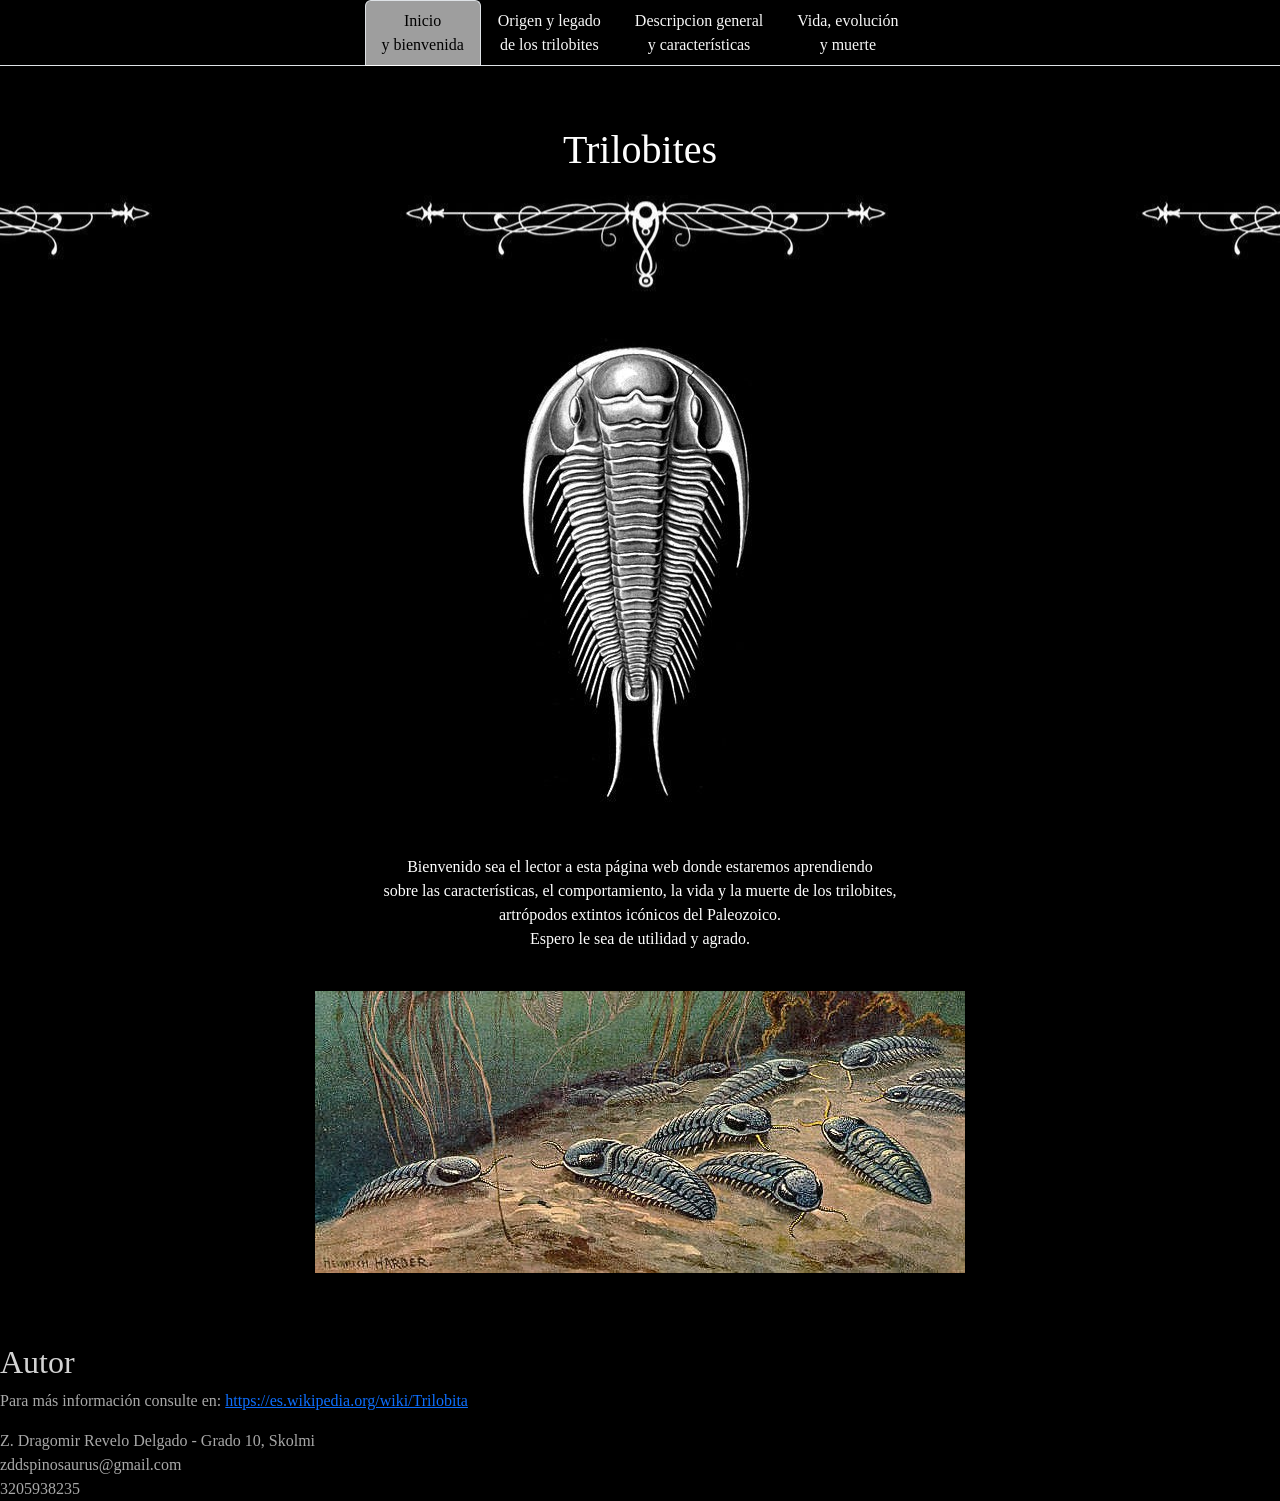
<file: index.html>
<!DOCTYPE html>
<html lang="es">
<head>
	<meta charset="utf-8">
    <link rel="stylesheet" href="https://cdn.jsdelivr.net/npm/bootstrap@5.3.3/dist/css/bootstrap.min.css">

     <ul class="nav nav-tabs">
        <li class="nav-item">
            <a class="nav-link active" aria-current="page" href="index.html">Inicio <br> y bienvenida</a>
        </li>
        <li class="nav-item">
            <a class="nav-link" aria-current="page" href="1.html">Origen y legado <br> de los trilobites</a>
        </li>
        <li>
            <a class="nav-link" aria-current="page" href="2.html"> Descripcion general <br> y características</a>
        </li>
        <li>
            <a class="nav-link" aria-current="page" href="3.html"> Vida, evolución <br> y muerte</a>
        </li>
    </ul>
    

    <link rel="stylesheet" href="estilos.css">
	<title>Trilobites - Dragomir Revelo Delgado</title> 

</head>

<body>
<header>
    <div class="borde1">
        <h1 class="titulo_caja">Trilobites</h1> 
        <br>
    </div>

</header>

<section>
<article class="blanco">

    <div class="central">
        <img src="img.jpg">
    </div>
    

	<p class="caja_origen">Bienvenido sea el lector a esta página web donde estaremos aprendiendo <br>
        sobre las características, el comportamiento, la vida y la muerte de los trilobites, <br>
        artrópodos extintos icónicos del Paleozoico. <br>
        Espero le sea de utilidad y agrado.
        <br>
    </p>

    <div class="central">
        <img src="Trilobite_Heinrich_Harder.jpg">
    </div>

    
     

</article>

</section>


<aside>
	<h2 id="final">Autor</h2>
		<p class="gris">Para más información consulte en: <a href="https://es.wikipedia.org/wiki/Trilobita">https://es.wikipedia.org/wiki/Trilobita</a>
		
		</p>
</aside>
<footer class="gris">Z. Dragomir Revelo Delgado - Grado 10, Skolmi <br>
    zddspinosaurus@gmail.com <br>
    3205938235<br>
    </footer>
</body>

</html>
</file>
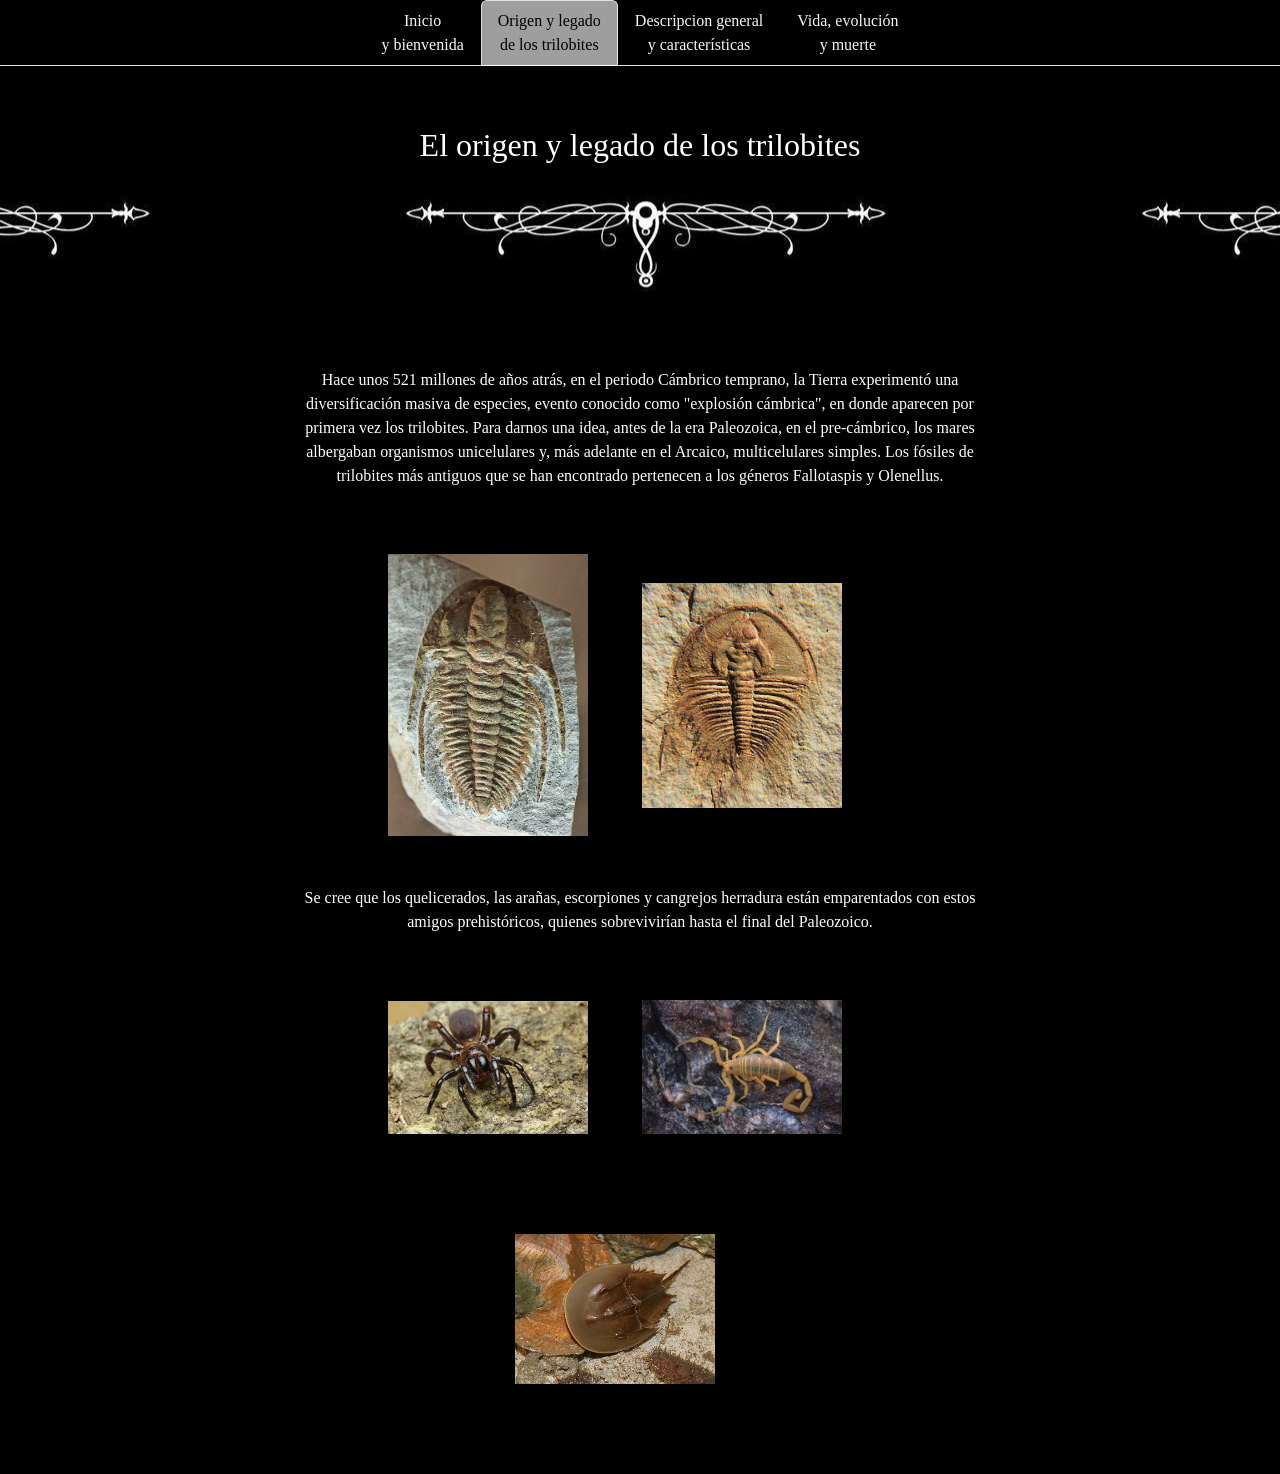
<file: 1.html>
<!DOCTYPE html>
<html lang="es">
<head>
	<meta charset="utf-8">
    <link rel="stylesheet" href="https://cdn.jsdelivr.net/npm/bootstrap@5.3.3/dist/css/bootstrap.min.css">

     <ul class="nav nav-tabs">
        <li class="nav-item">
            <a class="nav-link" aria-current="page" href="index.html">Inicio <br> y bienvenida</a>
        </li>
        <li class="nav-item">
            <a class="nav-link active" aria-current="page" href="1.html">Origen y legado <br> de los trilobites</a>
        </li>
        <li>
            <a class="nav-link" aria-current="page" href="2.html"> Descripcion general <br> y características</a>
        </li>
        <li>
            <a class="nav-link" aria-current="page" href="3.html"> Vida, evolución <br> y muerte</a>
        </li>
    </ul>
    

    <link rel="stylesheet" href="estilos.css">
	<title>Origen y legado de los trilobites</title> 

</head>

<body class="blanco">
	
	<div class="borde1">
    <h2 class="titulo_caja">
        El origen y legado de los trilobites</h2>
		<br>
    </div>


	<section class="caja_origen">
		<p>
			Hace unos 521 millones de años atrás, en el periodo Cámbrico temprano, la Tierra 
			experimentó una diversificación masiva de especies, evento
			conocido como "explosión cámbrica", en donde aparecen por primera vez
			los trilobites.
			Para darnos una idea, antes de la era Paleozoica, en el pre-cámbrico, los mares
			albergaban organismos unicelulares y, más adelante en el Arcaico, multicelulares simples.

			Los fósiles de trilobites más antiguos que se han encontrado pertenecen a los géneros
			Fallotaspis y Olenellus.
		</p>

		<div class="img_caja">
			<img src="Fallotaspis.jpg" alt="Fallotaspis">
		    <img src="Olenellus.jpeg" alt="Olenellus">
		</div>
		
		<p>
			Se cree que los quelicerados, las arañas, escorpiones y cangrejos herradura están
			emparentados con estos amigos prehistóricos, quienes sobrevivirían hasta el final del Paleozoico.
		</p>

		<div class="img_caja">
			<img src="ara.jpg" alt="Araña">
			<img src="esc.jpg" alt="Escorpión">
			<img src="cang.jpg" alt="Cangrejo herradura">
		</div>

	</section>





    
</body>
</file>
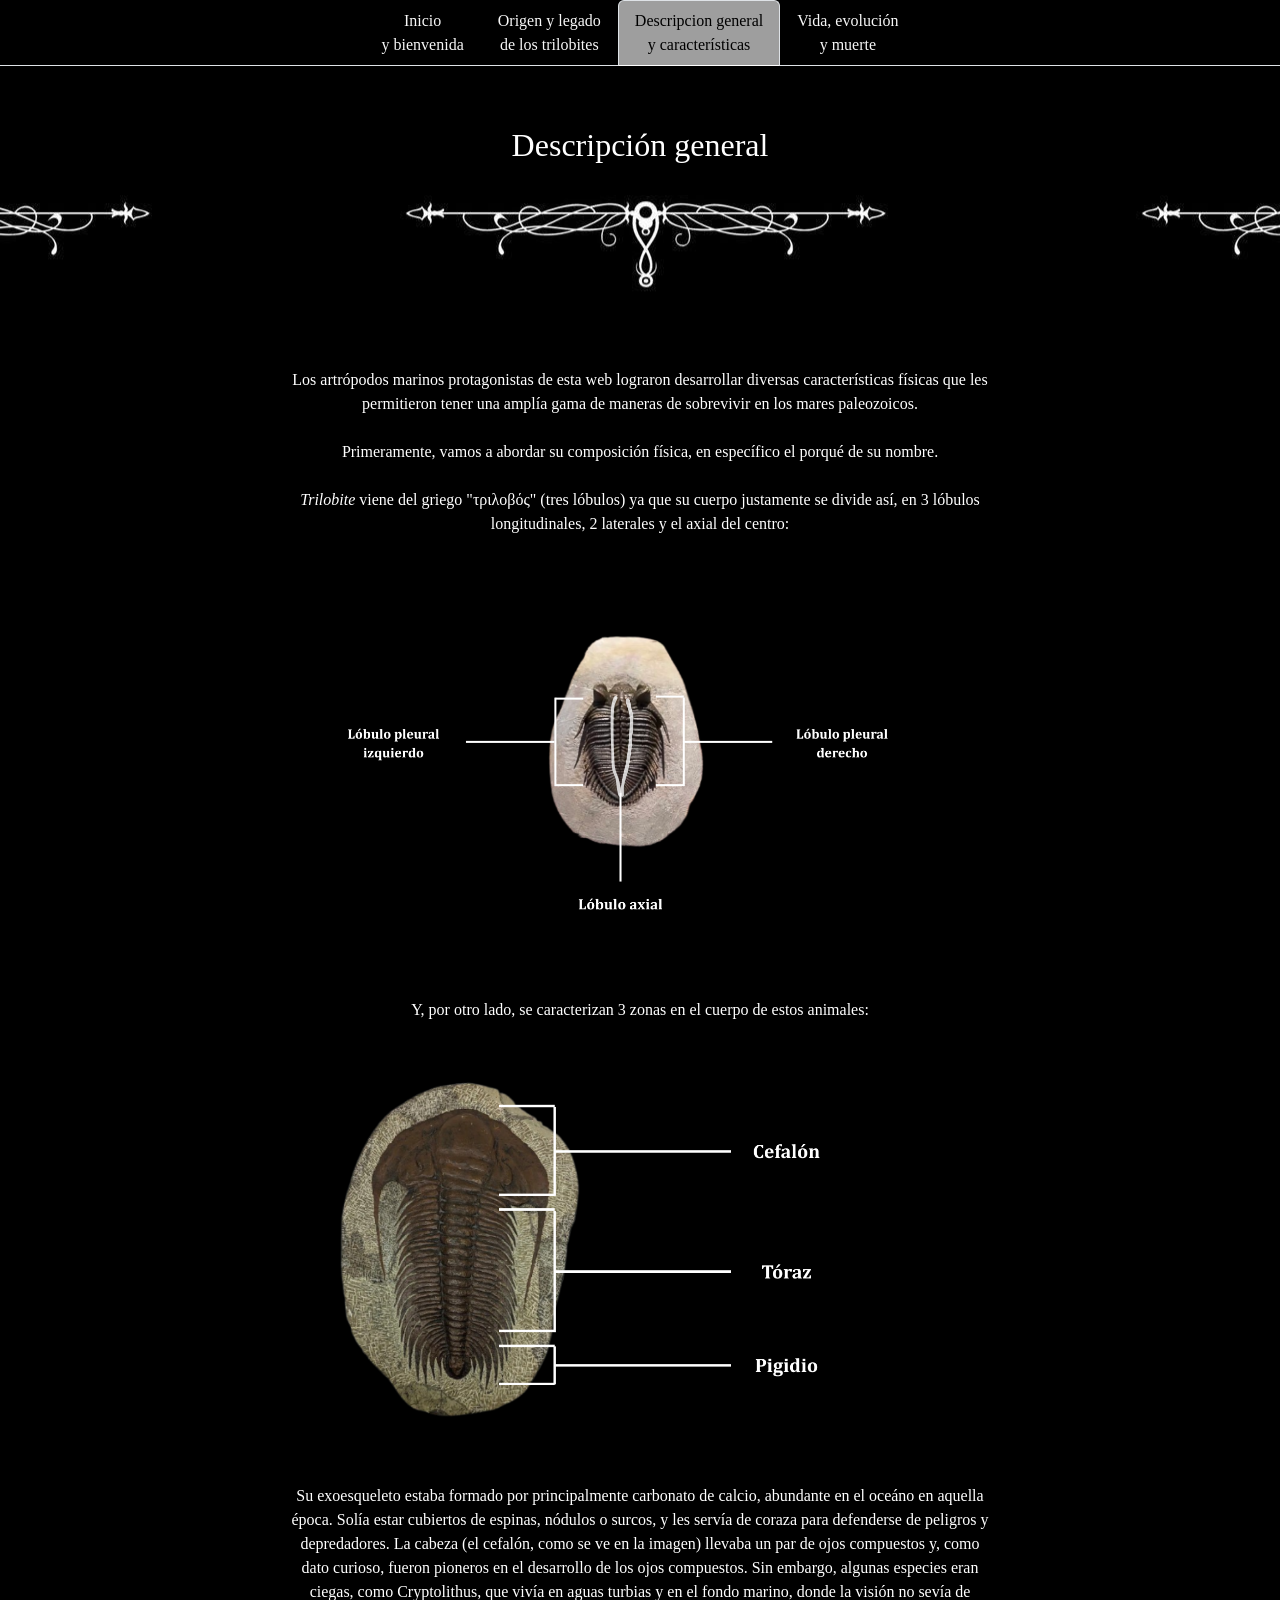
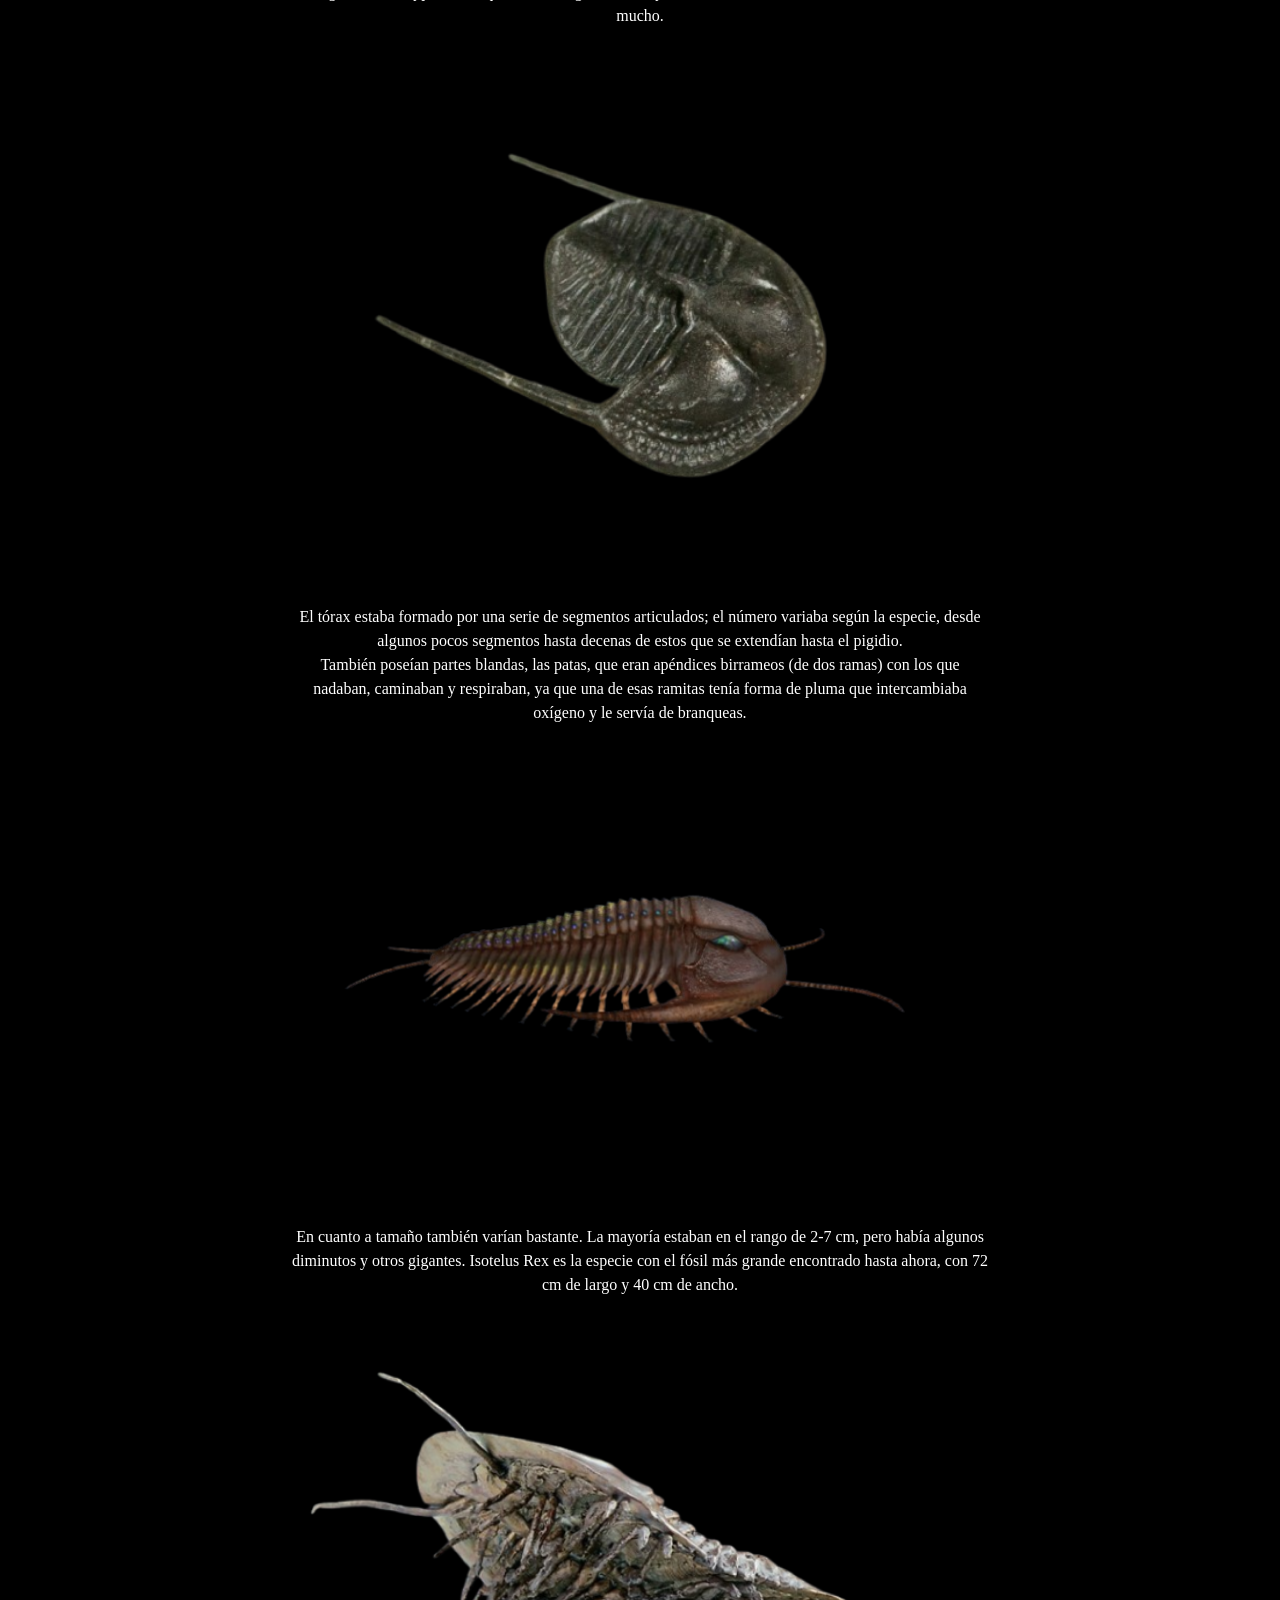
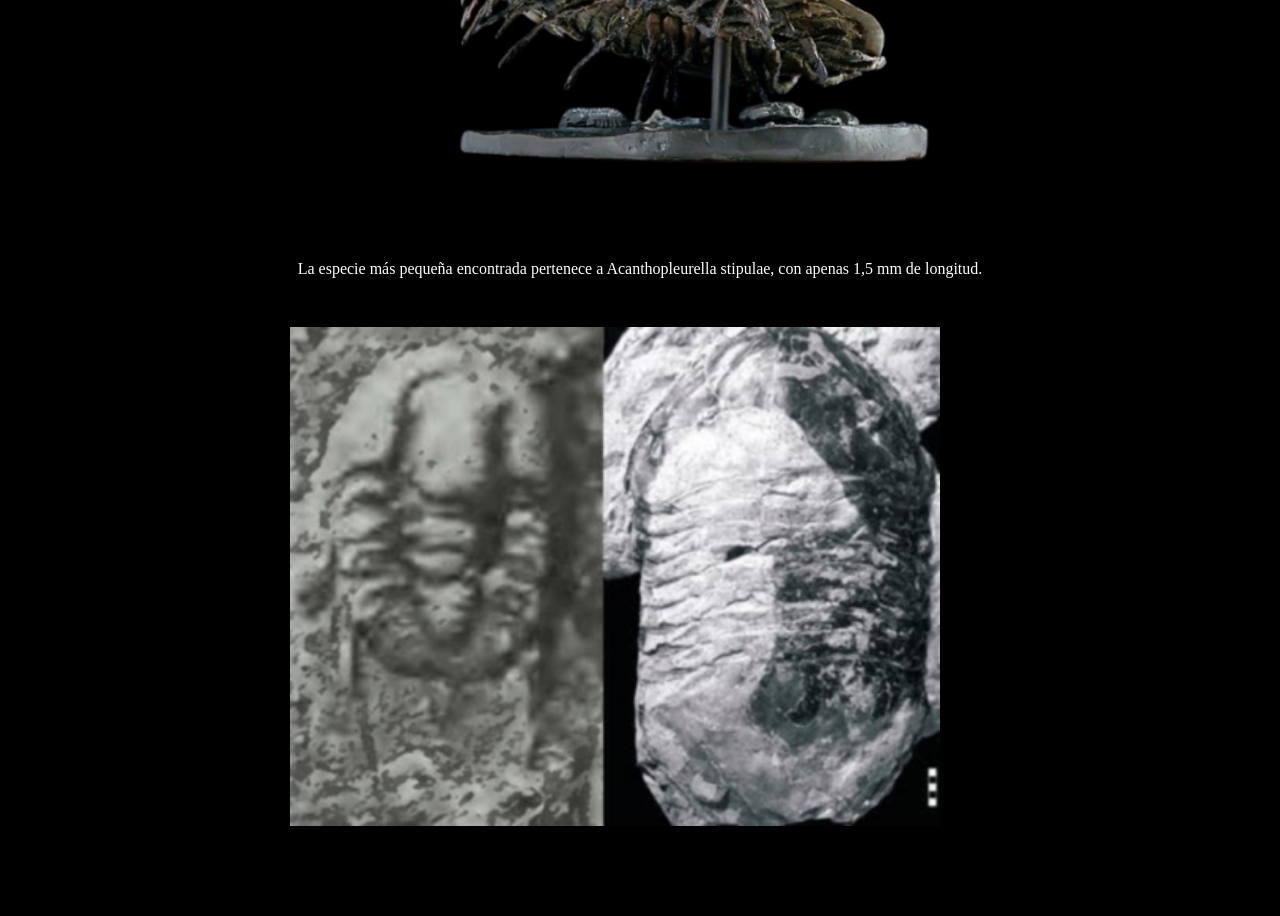
<file: 2.html>
<!DOCTYPE html>
<html lang="es">
<head>
	<meta charset="utf-8">
    <link rel="stylesheet" href="https://cdn.jsdelivr.net/npm/bootstrap@5.3.3/dist/css/bootstrap.min.css">

     <ul class="nav nav-tabs">
        <li class="nav-item">
            <a class="nav-link" aria-current="page" href="index.html">Inicio <br> y bienvenida</a>
        </li>
        <li class="nav-item">
            <a class="nav-link" aria-current="page" href="1.html">Origen y legado <br> de los trilobites</a>
        </li>
        <li>
            <a class="nav-link active" aria-current="page" href="2.html"> Descripcion general <br> y características</a>
        </li>
        <li>
            <a class="nav-link" aria-current="page" href="3.html"> Vida, evolución <br> y muerte</a>
        </li>
    </ul>
    

    <link rel="stylesheet" href="estilos.css">
	<title>Descripcion general y características</title> 

</head>

<body class="blanco">
	
	<div class="borde1">
    <h2 class="titulo_caja">
        Descripción general</h2>
		<br>
    </div>


	<section class="caja_origen">
		<p>
			Los artrópodos marinos protagonistas de esta web lograron desarrollar 
			diversas características físicas que les permitieron tener una amplía gama de
			maneras de sobrevivir en los mares paleozoicos. <br> <br>

			Primeramente, vamos a abordar su composición física, en específico el porqué de su nombre.
			<br><br>
			<i>Trilobite</i> viene del griego "τριλοβός" (tres lóbulos) ya que su cuerpo justamente se divide
			así, en 3 lóbulos longitudinales, 2 laterales y el axial del centro:
		</p>

		<div class="desc">
			<img src="Desc2.png" alt="División del cuerpo de trilobites">
		</div>
		
		<p>
			Y, por otro lado, se caracterizan 3 zonas en el cuerpo de estos animales:
		</p>

		<div class="desc">
			<img src="Desc1.png" alt="Regiones del cuerpo de trilobites">
		</div>
		
		<p>
			Su exoesqueleto estaba formado por principalmente carbonato de calcio,
			abundante en el oceáno en aquella época. Solía estar cubiertos de
			espinas, nódulos o surcos, y les servía de coraza para defenderse de 
			peligros y depredadores.
			La cabeza (el cefalón, como se ve en la imagen) llevaba un par de ojos
			compuestos y, como dato curioso, fueron pioneros en el desarrollo de los ojos compuestos.
			Sin embargo, algunas especies eran ciegas, como Cryptolithus, que vivía en aguas turbias y en
			el fondo marino, donde la visión no sevía de mucho.
		</p>

		<div class="desc">
			<img src="crypto.jpg" alt="Cryptolithus">
		</div>

		<p>
			El tórax estaba formado por una serie de segmentos articulados; el número
			variaba según la especie, desde algunos pocos segmentos hasta decenas de estos que se
			extendían hasta el pigidio.
			<br>
			También poseían partes blandas, las patas, que eran apéndices birrameos (de dos ramas)
			con los que nadaban, caminaban y respiraban, ya que una de esas ramitas tenía 
			forma de pluma que intercambiaba oxígeno y le servía de branqueas.
		</p>

		<div class="desc">
			<img src="patas.png" alt="Ejemplo de patas">
		</div>

		<p>
			En cuanto a tamaño también varían bastante. La mayoría estaban en el rango de 
			2-7 cm, pero había algunos diminutos y otros gigantes.
			Isotelus Rex es la especie con el fósil más grande encontrado hasta ahora, con 72 cm de largo y 
			40 cm de ancho.
		</p>

		<div class="desc">
			<img src="isotelus.png" alt="Ejemplo de patas">
		</div>

		<p>
			La especie más pequeña encontrada pertenece a Acanthopleurella stipulae, con apenas
			1,5 mm de longitud.
		</p>

		<div class="desc">
			<img src="acan.png" alt="Ejemplo de patas">
		</div>





	</section>





    
</body>
</file>
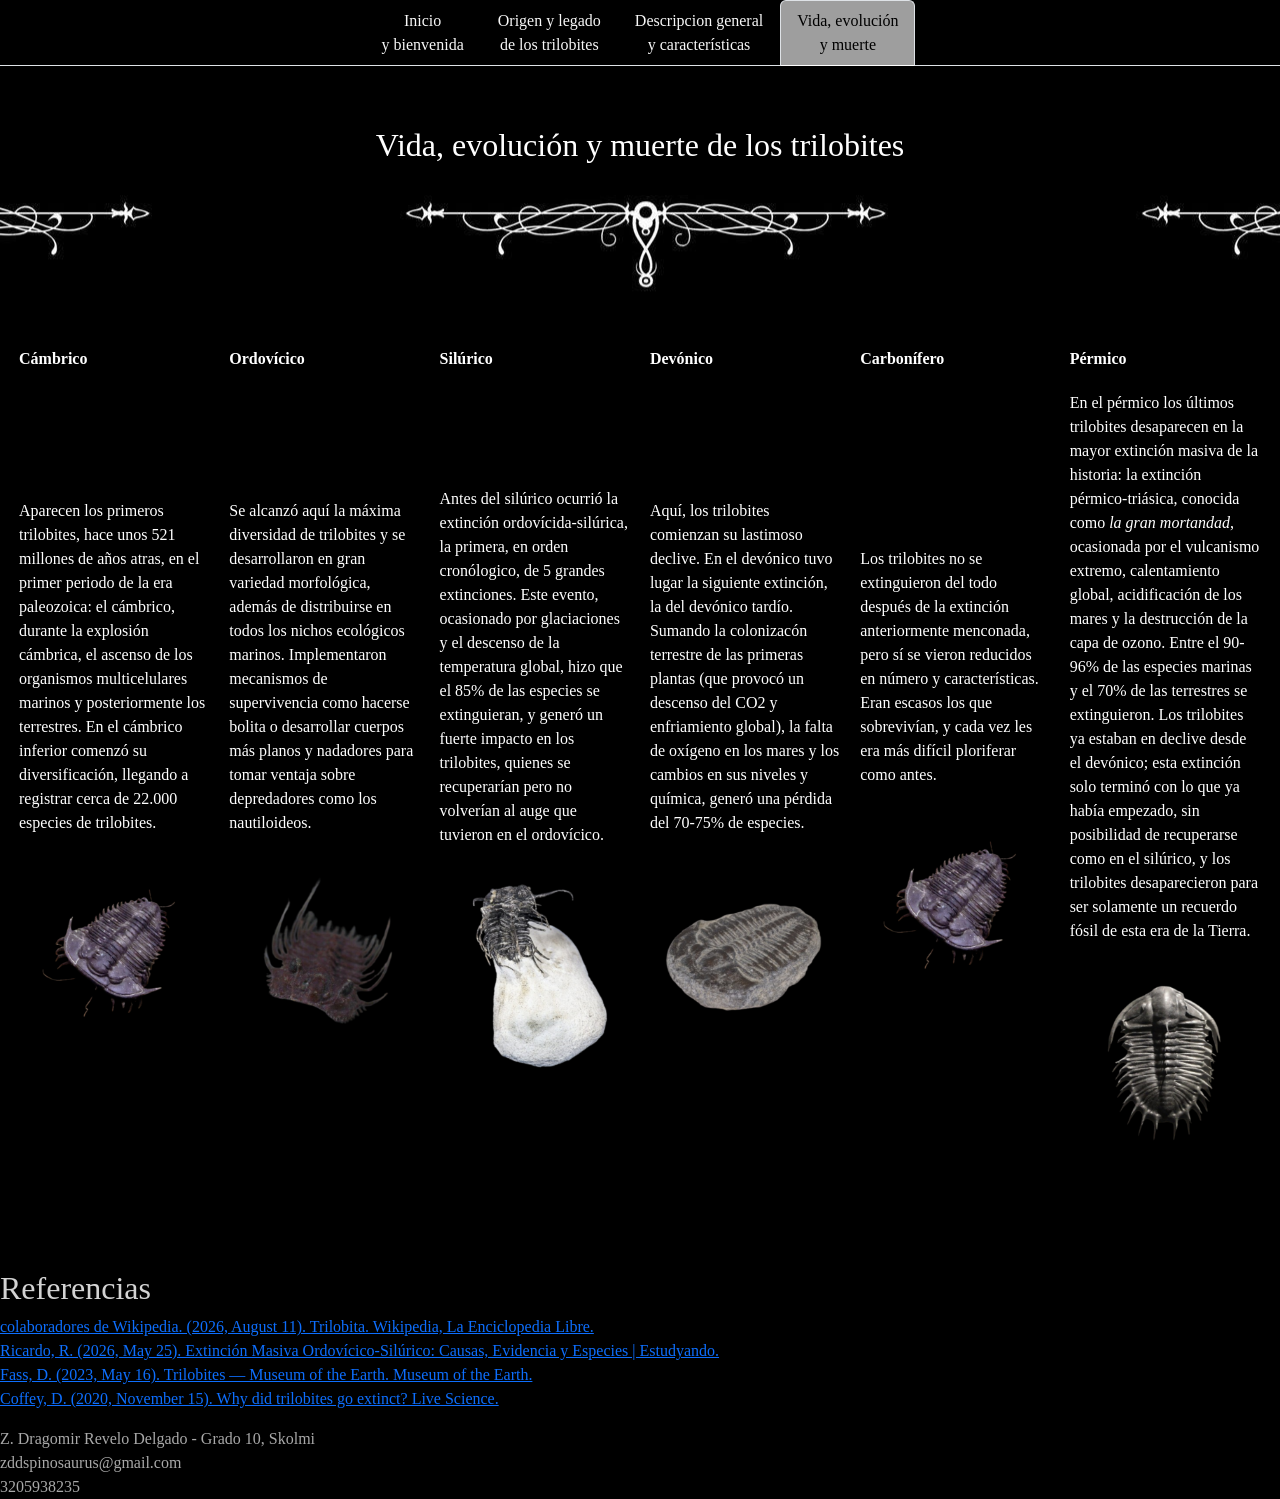
<file: 3.html>
<!DOCTYPE html>
<html lang="es">
<head>
	<meta charset="utf-8">
    <link rel="stylesheet" href="https://cdn.jsdelivr.net/npm/bootstrap@5.3.3/dist/css/bootstrap.min.css">

     <ul class="nav nav-tabs">
        <li class="nav-item">
            <a class="nav-link" aria-current="page" href="index.html">Inicio <br> y bienvenida</a>
        </li>
        <li class="nav-item">
            <a class="nav-link" aria-current="page" href="1.html">Origen y legado <br> de los trilobites</a>
        </li>
        <li>
            <a class="nav-link" aria-current="page" href="2.html"> Descripcion general <br> y características</a>
        </li>
        <li>
            <a class="nav-link active" aria-current="page" href="3.html"> Vida, evolución <br> y muerte</a>
        </li>
    </ul>
    

    <link rel="stylesheet" href="estilos.css">
	<title>Vida, evolución y muerte</title> 

</head>

<body class="blanco">

    <div class="borde1">
    <h2 class="titulo_caja">
        Vida, evolución y muerte de los trilobites</h2>
        <br>
    </div>

<table>
    <tr>
        <th>Cámbrico</th>
        <th>Ordovícico</th>
        <th>Silúrico</th>
        <th>Devónico</th>
        <th>Carbonífero </th>
        <th>Pérmico</th>
    </tr>
    <tr>
        <td>
            Aparecen los primeros trilobites, hace unos 521 millones de años atras, 
            en el primer periodo de la era paleozoica: el cámbrico, durante la 
            explosión cámbrica, el ascenso de los organismos multicelulares marinos y posteriormente los terrestres.
            En el cámbrico inferior comenzó su diversificación, llegando a
            registrar cerca de 22.000 especies de trilobites.
            <img src="car.png" class="tablaimg">
        </td>
        <td>
            Se alcanzó aquí la máxima diversidad de trilobites y se 
            desarrollaron en gran variedad morfológica, además de distribuirse
            en todos los nichos ecológicos marinos. Implementaron mecanismos de supervivencia
            como hacerse bolita o desarrollar cuerpos más planos y nadadores para tomar ventaja
            sobre depredadores como los nautiloideos.
            <img src="ord.png" class="tablaimg">
        </td>
        <td>
            Antes del silúrico ocurrió la extinción ordovícida-silúrica,
            la primera, en orden cronólogico, de 5 grandes extinciones.
            Este evento, ocasionado por glaciaciones y el descenso de la temperatura
            global, hizo que el 85% de las especies se extinguieran, y generó un fuerte
            impacto en los trilobites, quienes se recuperarían pero no volverían al
            auge que tuvieron en el ordovícico.
            <img src="sil.png" class="tablaimg">
        </td>
        <td>
            Aquí, los trilobites comienzan su lastimoso declive.
            En el devónico tuvo lugar la siguiente extinción, la del devónico tardío.
            Sumando la colonizacón terrestre de las primeras plantas (que provocó un descenso del CO2 
            y enfriamiento global), la falta de oxígeno en los mares y los cambios en sus
            niveles y química, generó una pérdida del 70-75% de especies.
            <img src="dev.png" class="tablaimg">
        </td>
        <td>
            Los trilobites no se extinguieron del todo después de la extinción
            anteriormente menconada, pero sí se vieron reducidos en número
            y características. <br>
            Eran escasos los que sobrevivían, y cada vez les era más difícil ploriferar como antes.
            <img src="car.png" class="tablaimg">
        </td>
        <td>
            En el pérmico los últimos trilobites desaparecen en la mayor extinción
            masiva de la historia: la extinción pérmico-triásica, conocida como <i>la
            gran mortandad</i>, ocasionada por el vulcanismo extremo, calentamiento global,
            acidificación de los mares y la destrucción de la capa de ozono.
            Entre el 90-96% de las especies marinas y el 70% de las terrestres se
            extinguieron.
            Los trilobites ya estaban en declive desde el devónico; esta extinción solo
            terminó con lo que ya había empezado, sin posibilidad de recuperarse como
            en el silúrico, y los trilobites desaparecieron para ser solamente un recuerdo fósil de esta era de la Tierra.
            <img src="per.png" class="tablaimg">
        </td>
        
    </tr>
</table>

<aside>
	<h2 id="final">Referencias</h2>
		<p class="gris"> 
            <a href="https://es.wikipedia.org/wiki/Trilobita">colaboradores de Wikipedia. (2026, August 11). Trilobita. Wikipedia, La Enciclopedia Libre.</a> <br>
            <a href="https://estudyando.com/extincion-masiva-ordovicico-silurico-causas-evidencia-y-especies/">Ricardo, R. (2026, May 25). Extinción Masiva Ordovícico-Silúrico: Causas, Evidencia y Especies | Estudyando.</a> <br>
            <a href="https://www.museumoftheearth.org/ny-rocks/devonian-sea-life/taxon/trilobites">Fass, D. (2023, May 16). Trilobites — Museum of the Earth. Museum of the Earth.</a> <br>
            <a href="https://www.livescience.com/why-trilobites-went-extinct.html">Coffey, D. (2020, November 15). Why did trilobites go extinct? Live Science.</a> <br>
		</p>
</aside>
<footer class="gris">Z. Dragomir Revelo Delgado - Grado 10, Skolmi <br>
    zddspinosaurus@gmail.com <br>
    3205938235<br>
    </footer>
</body>
</file>
<file: estilos.css>
html {background-color: rgb(0, 0, 0);
font-family: Cambria, Cochin, Georgia, Times, 'Times New Roman', serif;}

h1 {color: rgb(255, 255, 255);}

#final{
     color: rgba(255, 255, 255, 0.829);
     margin-top: 70px;
}

.blanco {color: white;
font-size: medium;}

.gris {color: rgb(168, 168, 168);}

.central {text-align: center;}


.borde1 {
    background-image: url(borde1.jpg);
    background-image: no-repeat;
    background-position-x: center;
    background-position-y: 520mm;
}


.tablaimg {
    width: 50mm;
}


a:hover {
    color: rgb(112, 171, 226);
}

header div h1{
    text-align: center;
    margin: 40px 190px 40px 190px;
}

/*1 html*/

.titulo_caja{
    text-align: center;
    margin: 60px 0px 140px 0px;
}

.caja_origen{
    text-align: center;
    margin: 40px 290px 40px 290px;
}

.img_caja img{
    display: inline-block;
    object-position: center;
    margin: 50px 0px 50px 0px;
    margin-right: 50px;
    gap: 500px;
    width: 200px;
    height: auto;
}


body {
  font-family: Cambria, Cochin, Georgia, Times, 'Times New Roman', serif;
}

.nav-tabs {
  font-family: inherit; 
  text-align: center;
  justify-content: center;

}

.nav-tabs {
  background-color: black;
}

.nav-tabs .nav-link { 
  color: #f7f7f7;
  background-color: transparent;      
}

.nav-tabs .nav-link.active { 
  background-color: rgb(158, 158, 158) !important;
  color: black !important;
}

body {
  background-color: black;
}

.desc img{
  justify-content: center;
  margin: 30px 0px 50px 0px;
  margin-right: 50px;
  width: 650px;
  height: auto;
}

table {
  border-collapse: separate;
  border-spacing: 18px;
}
</file>
